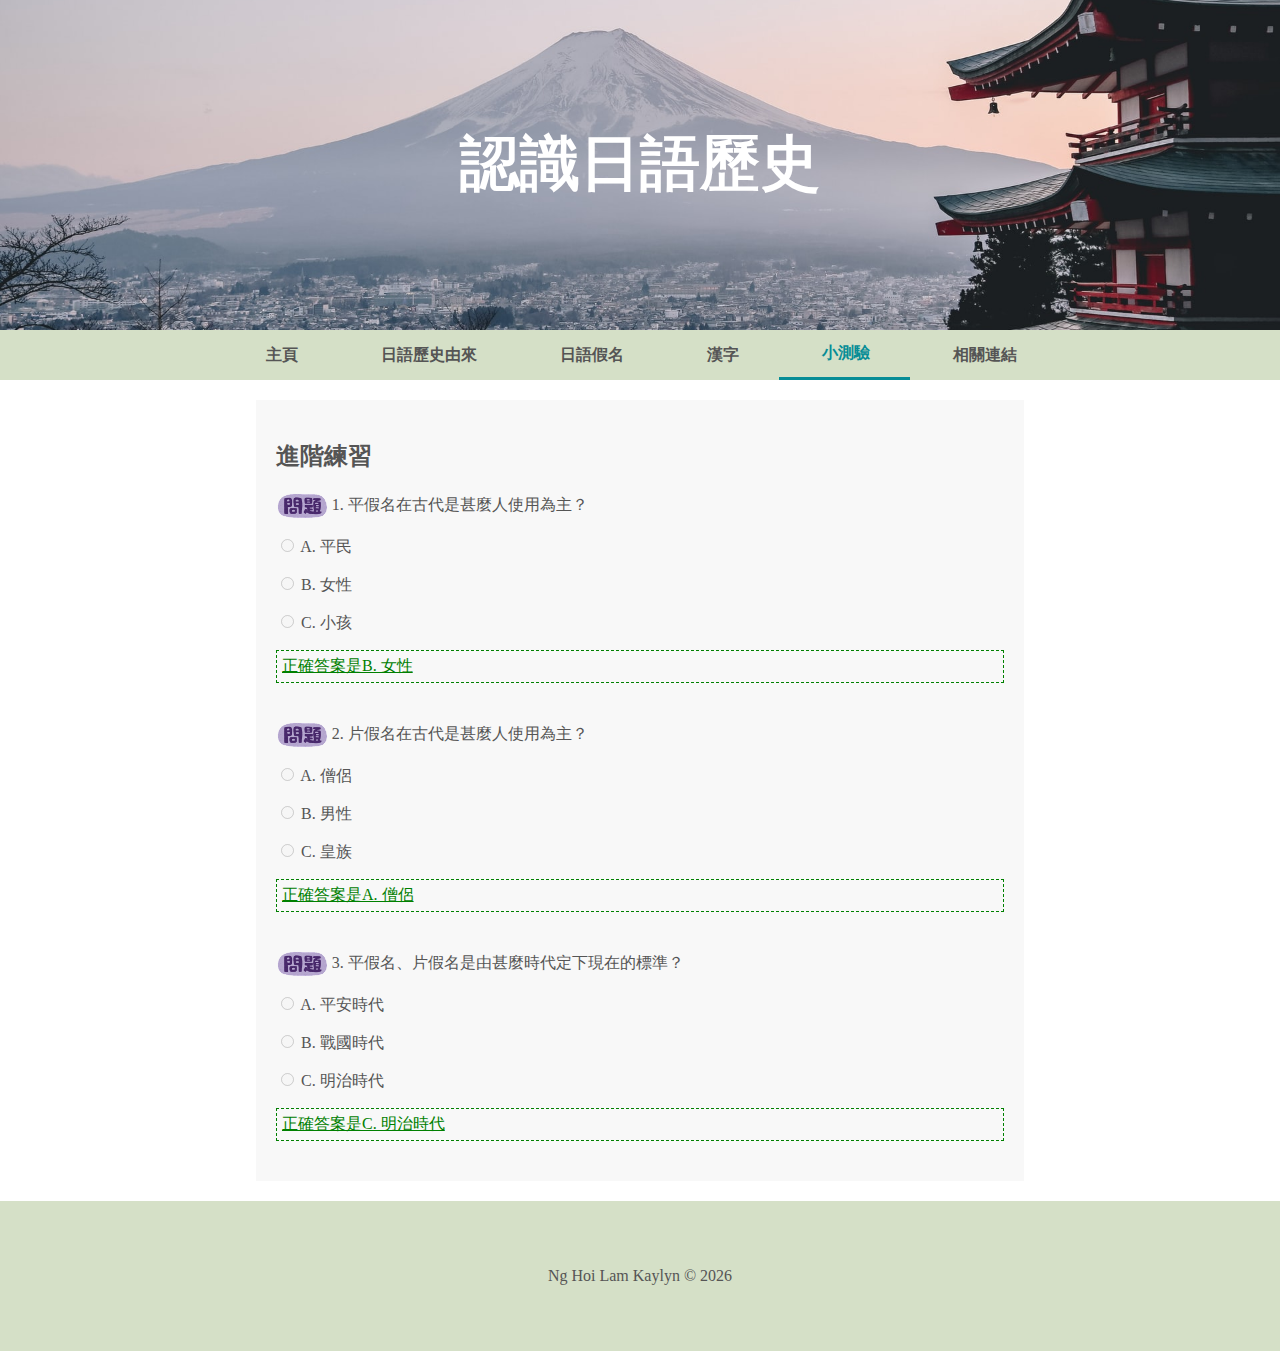
<file: difficult-ans.html>
<!DOCTYPE html>
<html lang="zh-Hant">
  <head>
    <meta charset="UTF-8" />
    <meta http-equiv="X-UA-Compatible" content="IE=edge" />
    <meta name="viewport" content="width=device-width, initial-scale=1.0" />
    <meta
      name="description"
      content="這是一個讓香港中小學生能夠簡單認識日語歷史的網站"
    />
    <meta name="author" content="Ng Hoi Lam, Kaylyn" />
    <meta
      name="keywords"
      content="日語, 歷史, 日語歷史, 漢字, 平假名, 片假名, Japanese, Language, Beginner, JLPT, History, Kanji, Hiragana, Katakana"
    />
    <title>進階練習</title>
    <link type="text/css" rel="stylesheet" href="css/global.css" />
    <link type="text/css" rel="stylesheet" href="css/difficult.css" />
    <link
      rel="stylesheet"
      href="https://cdnjs.cloudflare.com/ajax/libs/font-awesome/6.1.1/css/all.min.css"
      integrity="sha512-KfkfwYDsLkIlwQp6LFnl8zNdLGxu9YAA1QvwINks4PhcElQSvqcyVLLD9aMhXd13uQjoXtEKNosOWaZqXgel0g=="
      crossorigin="anonymous"
      referrerpolicy="no-referrer"
    />
  </head>
  <body>
    <div class="header_img">
      <div class="header_title">
        <h1>認識日語歷史</h1>
      </div>
    </div>
    <nav class="navbar">
      <ul>
        <li>
          <a href="index.html"><i class="fa-solid fa-house-chimney"></i>主頁</a>
        </li>
        <li>
          <a href="overview.html"
            ><i class="fa-solid fa-book"></i>日語歷史由來</a
          >
        </li>
        <li>
          <a href="manyougana.html"><i class="fa-solid fa-star"></i>日語假名</a>
          <ul class="dropdown">
            <li><a href="manyougana.html">萬葉假名</a></li>
            <li><a href="hiragana.html">平假名</a></li>
            <li><a href="katakana.html">片假名</a></li>
          </ul>
        </li>
        <li>
          <a href="kanji.html"><i class="fa-solid fa-star"></i>漢字</a>
        </li>
        <li id="current">
          <a href="quiz.html"><i class="fa-solid fa-pencil"></i>小測驗</a>
        </li>
        <li>
          <a href="resource.html"><i class="fa-solid fa-link"></i>相關連結</a>
        </li>
      </ul>
    </nav>
    <div
      id="navbar_button_mobile"
      class="navbar_button_mobile"
      onclick="onclickNavbarButton()"
    >
      <i class="fa-solid fa-bars"></i>
    </div>
    <div
      id="navbar_button_close_mobile"
      class="navbar_button_close_mobile"
      onclick="onclickNavbarButtonClose()"
    >
      <i class="fa-solid fa-xmark"></i>
    </div>
    <div id="navbar_mobile" class="navbar_mobile">
      <a href="index.html"><i class="fa-solid fa-house-chimney"></i>主頁</a>
      <a href="overview.html"><i class="fa-solid fa-book"></i>日語歷史由來</a>
      <a href="manyougana.html"
        ><i class="fa-solid fa-star"></i>日語假名 - 萬葉假名</a
      >
      <a href="hiragana.html"
        ><i class="fa-solid fa-star"></i>日語假名 - 平假名</a
      >
      <a href="katakana.html"
        ><i class="fa-solid fa-star"></i>日語假名 - 片假名</a
      >
      <a href="kanji.html"><i class="fa-solid fa-star"></i>漢字</a>
      <a id="current" href="quiz.html"
        ><i class="fa-solid fa-pencil"></i>小測驗</a
      >
      <a href="resource.html"><i class="fa-solid fa-link"></i>相關連結</a>
    </div>
    <div class="main_container">
      <div class="form">
        <h2>進階練習</h2>
        <form action="difficult-ans.html" method="get">
          <div class="q1">
            <label>
              <img
                class="question_img"
                src="img/study_mondai.png"
                alt="question image"
              />
              1. 平假名在古代是甚麼人使用為主？
            </label>
            <p>
              <input type="radio" id="q1a" name="q1" value="a" disabled />
              <label for="q1a">A. 平民</label>
              <label id="q1a_msg" class="incorrect">喔可惜啊～</label>
            </p>
            <p>
              <input type="radio" id="q1b" name="q1" value="b" disabled />
              <label for="q1b">B. 女性</label>
              <label id="q1b_msg" class="correct">正確！</label>
            </p>
            <p>
              <input type="radio" id="q1c" name="q1" value="c" disabled />
              <label for="q1c">C. 小孩</label>
              <label id="q1c_msg" class="incorrect">喔可惜啊～</label>
            </p>
            <div class="answer">正確答案是B. 女性</div>
          </div>

          <br />

          <div class="q2">
            <label>
              <img
                class="question_img"
                src="img/study_mondai.png"
                alt="question image"
              />
              2. 片假名在古代是甚麼人使用為主？
            </label>
            <p>
              <input type="radio" id="q2a" name="q2" value="a" disabled />
              <label for="q2a">A. 僧侶</label>
              <label id="q2a_msg" class="correct">正確！</label>
            </p>
            <p>
              <input type="radio" id="q2b" name="q2" value="b" disabled />
              <label for="q2b">B. 男性</label>
              <label id="q2b_msg" class="incorrect">喔可惜啊～</label>
            </p>
            <p>
              <input type="radio" id="q2c" name="q2" value="c" disabled />
              <label for="q2c">C. 皇族</label>
              <label id="q2c_msg" class="incorrect">喔可惜啊～</label>
            </p>
            <div class="answer">正確答案是A. 僧侶</div>
          </div>

          <br />

          <div class="q3">
            <label for="q3_question">
              <img
                class="question_img"
                src="img/study_mondai.png"
                alt="question image"
              />
              3. 平假名、片假名是由甚麼時代定下現在的標準？
            </label>
            <p>
              <input type="radio" id="q3a" name="q3" value="a" disabled />
              <label for="q3a">A. 平安時代</label>
              <label id="q3a_msg" class="incorrect">喔可惜啊～</label>
            </p>
            <p>
              <input type="radio" id="q3b" name="q3" value="b" disabled />
              <label for="q3b">B. 戰國時代</label>
              <label id="q3b_msg" class="incorrect">喔可惜啊～</label>
            </p>
            <p>
              <input type="radio" id="q3c" name="q3" value="c" disabled />
              <label for="q3c">C. 明治時代</label>
              <label id="q3c_msg" class="correct">正確！</label>
            </p>
            <div class="answer">正確答案是C. 明治時代</div>
          </div>
          <!-- <div class="buttonarea">
            <input type="submit" value="遞交" class="btn_submit" />
            <input type="reset" value="重新載入" class="btn_reset" />
          </div> -->
        </form>
      </div>
    </div>
    <a id="back_to_top" class="to_top_container" href="#top">
      <i class="fa-solid fa-caret-up"></i>
      <div class="text">置頂</div>
    </a>
    <footer class="footer">
      <p>Ng Hoi Lam Kaylyn &copy; <span id="year"></span></p>
    </footer>

    <script type="text/javascript" src="js/global.js"></script>
    <script type="text/javascript" src="js/difficult-ans.js"></script>
  </body>
</html>
</file>
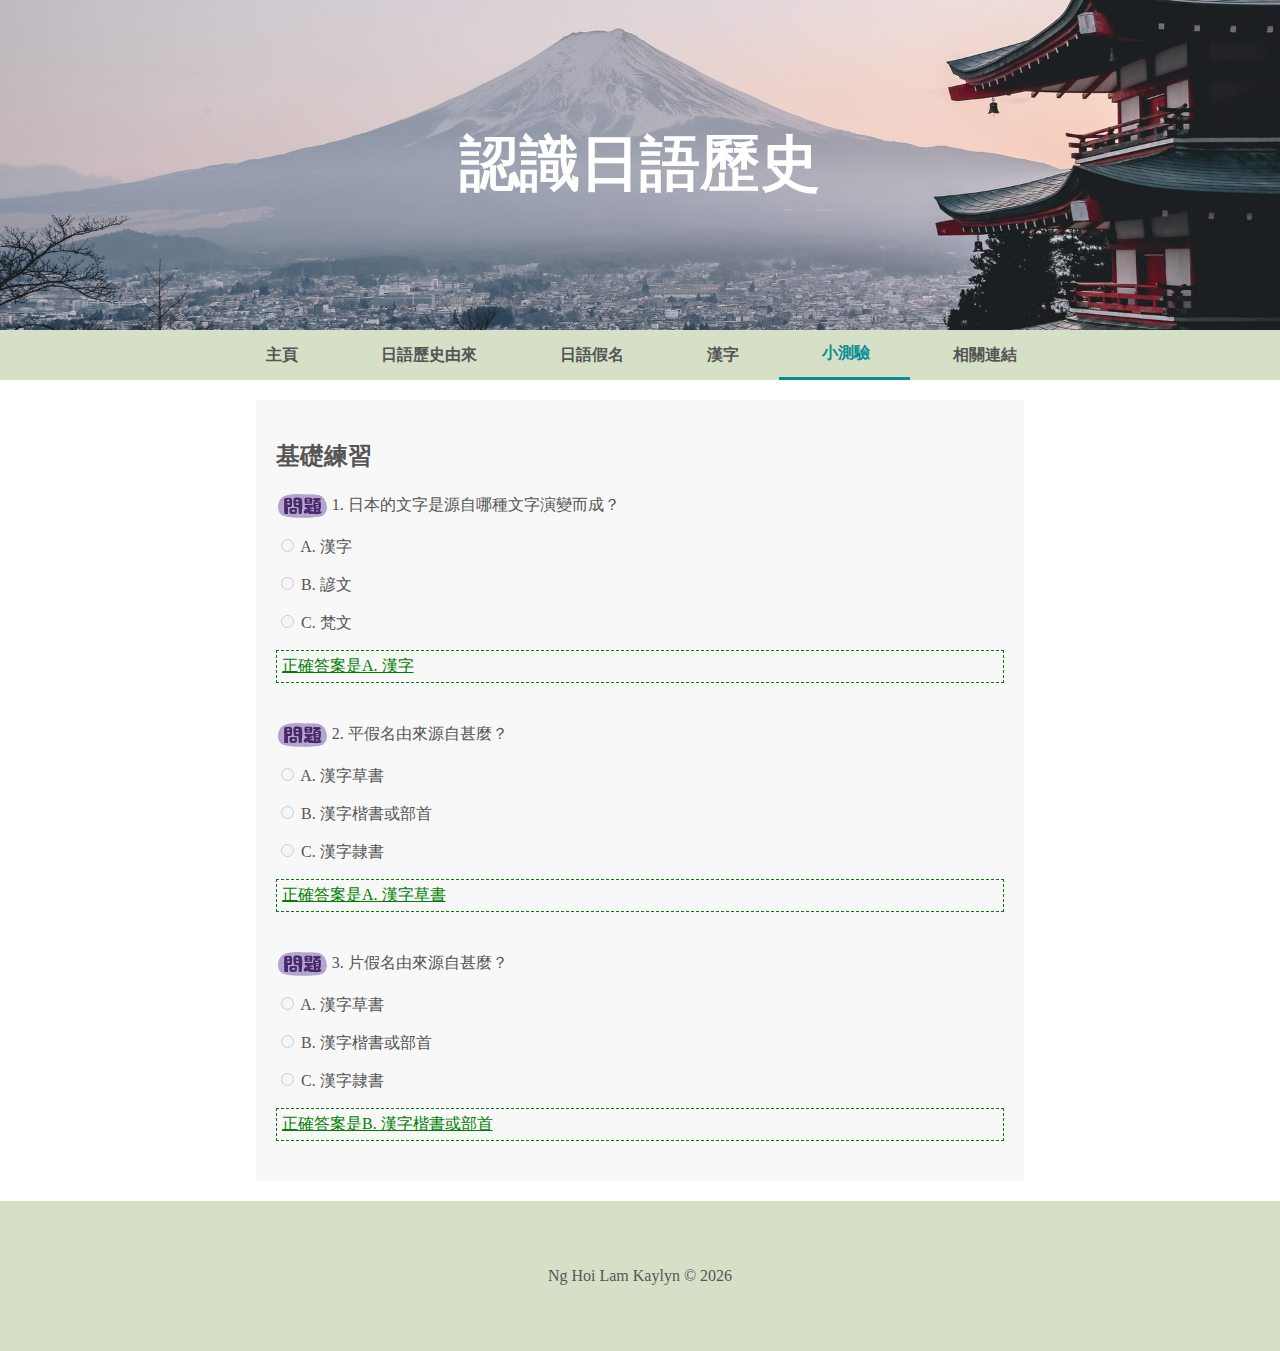
<file: fundamental-ans.html>
<!DOCTYPE html>
<html lang="zh-Hant">
  <head>
    <meta charset="UTF-8" />
    <meta http-equiv="X-UA-Compatible" content="IE=edge" />
    <meta name="viewport" content="width=device-width, initial-scale=1.0" />
    <meta
      name="description"
      content="這是一個讓香港中小學生能夠簡單認識日語歷史的網站"
    />
    <meta name="author" content="Ng Hoi Lam, Kaylyn" />
    <meta
      name="keywords"
      content="日語, 歷史, 日語歷史, 漢字, 平假名, 片假名, Japanese, Language, Beginner, JLPT, History, Kanji, Hiragana, Katakana"
    />
    <title>基礎練習</title>
    <link type="text/css" rel="stylesheet" href="css/global.css" />
    <link type="text/css" rel="stylesheet" href="css/fundamental.css" />
    <link
      rel="stylesheet"
      href="https://cdnjs.cloudflare.com/ajax/libs/font-awesome/6.1.1/css/all.min.css"
      integrity="sha512-KfkfwYDsLkIlwQp6LFnl8zNdLGxu9YAA1QvwINks4PhcElQSvqcyVLLD9aMhXd13uQjoXtEKNosOWaZqXgel0g=="
      crossorigin="anonymous"
      referrerpolicy="no-referrer"
    />
  </head>
  <body>
    <div class="header_img">
      <div class="header_title">
        <h1>認識日語歷史</h1>
      </div>
    </div>
    <nav class="navbar">
      <ul>
        <li>
          <a href="index.html"><i class="fa-solid fa-house-chimney"></i>主頁</a>
        </li>
        <li>
          <a href="overview.html"
            ><i class="fa-solid fa-book"></i>日語歷史由來</a
          >
        </li>
        <li>
          <a href="manyougana.html"><i class="fa-solid fa-star"></i>日語假名</a>
          <ul class="dropdown">
            <li><a href="manyougana.html">萬葉假名</a></li>
            <li><a href="hiragana.html">平假名</a></li>
            <li><a href="katakana.html">片假名</a></li>
          </ul>
        </li>
        <li>
          <a href="kanji.html"><i class="fa-solid fa-star"></i>漢字</a>
        </li>
        <li id="current">
          <a href="quiz.html"><i class="fa-solid fa-pencil"></i>小測驗</a>
        </li>
        <li>
          <a href="resource.html"><i class="fa-solid fa-link"></i>相關連結</a>
        </li>
      </ul>
    </nav>
    <div
      id="navbar_button_mobile"
      class="navbar_button_mobile"
      onclick="onclickNavbarButton()"
    >
      <i class="fa-solid fa-bars"></i>
    </div>
    <div
      id="navbar_button_close_mobile"
      class="navbar_button_close_mobile"
      onclick="onclickNavbarButtonClose()"
    >
      <i class="fa-solid fa-xmark"></i>
    </div>
    <div id="navbar_mobile" class="navbar_mobile">
      <a href="index.html"><i class="fa-solid fa-house-chimney"></i>主頁</a>
      <a href="overview.html"><i class="fa-solid fa-book"></i>日語歷史由來</a>
      <a href="manyougana.html"
        ><i class="fa-solid fa-star"></i>日語假名 - 萬葉假名</a
      >
      <a href="hiragana.html"
        ><i class="fa-solid fa-star"></i>日語假名 - 平假名</a
      >
      <a href="katakana.html"
        ><i class="fa-solid fa-star"></i>日語假名 - 片假名</a
      >
      <a href="kanji.html"><i class="fa-solid fa-star"></i>漢字</a>
      <a id="current" href="quiz.html"
        ><i class="fa-solid fa-pencil"></i>小測驗</a
      >
      <a href="resource.html"><i class="fa-solid fa-link"></i>相關連結</a>
    </div>
    <div class="main_container">
      <div class="form">
        <h2>基礎練習</h2>
        <form action="fundamental-ans.html" method="get">
          <div class="q1">
            <label>
              <img
                class="question_img"
                src="img/study_mondai.png"
                alt="question image"
              />
              1. 日本的文字是源自哪種文字演變而成？
            </label>
            <p>
              <input type="radio" id="q1a" name="q1" value="a" disabled />
              <label for="q1a">A. 漢字</label>
              <label id="q1a_msg" class="correct">正確！</label>
            </p>
            <p>
              <input type="radio" id="q1b" name="q1" value="b" disabled />
              <label for="q1b">B. 諺文</label>
              <label id="q1b_msg" class="incorrect">喔可惜啊～</label>
            </p>
            <p>
              <input type="radio" id="q1c" name="q1" value="c" disabled />
              <label for="q1c">C. 梵文</label>
              <label id="q1c_msg" class="incorrect">喔可惜啊～</label>
            </p>
            <div class="answer">正確答案是A. 漢字</div>
          </div>

          <br />

          <div class="q2">
            <label>
              <img
                class="question_img"
                src="img/study_mondai.png"
                alt="question image"
              />
              2. 平假名由來源自甚麼？
            </label>
            <p>
              <input type="radio" id="q2a" name="q2_ans" value="a" disabled />
              <label for="q2a">A. 漢字草書</label>
              <label id="q2a_msg" class="correct">正確！</label>
            </p>
            <p>
              <input type="radio" id="q2b" name="q2_ans" value="b" disabled />
              <label for="q2b">B. 漢字楷書或部首</label>
              <label id="q2b_msg" class="incorrect">喔可惜啊～</label>
            </p>
            <p>
              <input type="radio" id="q2c" name="q2_ans" value="c" disabled />
              <label for="q2c">C. 漢字隷書</label>
              <label id="q2c_msg" class="incorrect">喔可惜啊～</label>
            </p>
            <div class="answer">正確答案是A. 漢字草書</div>
          </div>

          <br />

          <div class="q3">
            <label for="q3_question">
              <img
                class="question_img"
                src="img/study_mondai.png"
                alt="question image"
              />
              3. 片假名由來源自甚麼？
            </label>
            <p>
              <input type="radio" id="q3a" name="q3_ans" value="a" disabled />
              <label for="q3a">A. 漢字草書</label>
              <label id="q3a_msg" class="incorrect">喔可惜啊～</label>
            </p>
            <p>
              <input type="radio" id="q3b" name="q3_ans" value="b" disabled />
              <label for="q3b">B. 漢字楷書或部首</label>
              <label id="q3b_msg" class="correct">正確！</label>
            </p>
            <p>
              <input type="radio" id="q3c" name="q3_ans" value="c" disabled />
              <label for="q3c">C. 漢字隷書</label>
              <label id="q3c_msg" class="incorrect">喔可惜啊～</label>
            </p>
            <div class="answer">正確答案是B. 漢字楷書或部首</div>
          </div>
          <!-- <div class="buttonarea">
            <input type="submit" value="遞交" class="btn_submit" />
            <input type="reset" value="重新載入" class="btn_reset" />
          </div> -->
        </form>
      </div>
    </div>
    <a id="back_to_top" class="to_top_container" href="#top">
      <i class="fa-solid fa-caret-up"></i>
      <div class="text">置頂</div>
    </a>
    <footer class="footer">
      <p>Ng Hoi Lam Kaylyn &copy; <span id="year"></span></p>
    </footer>

    <script type="text/javascript" src="js/global.js"></script>
    <script type="text/javascript" src="js/fundamental-ans.js"></script>
  </body>
</html>
</file>
<file: css/global.css>
html {
  scroll-behavior: smooth;
}

body {
  margin: 0;
}

.header_img {
  background: url("../img/header_bg.jpg") no-repeat center;
  background-size: cover;
  height: 330px;
  position: relative;
}

.header_title {
  font-size: 30px;
  text-align: center;
  color: #ffffff;
  position: absolute;
  top: 50%;
  left: 50%;
  transform: translate(-50%, -50%);
}

.navbar {
  position: sticky;
  display: flex;
  justify-content: center;
  background-color: #d5e0c7;
  height: 50px;
  top: -1px;
  z-index: 2;
}

.navbar ul {
  list-style: none;
  height: 50px;
  margin: auto;
  padding-left: 0;
}

.navbar li {
  display: block;
  float: left;
  padding: 10px 40px;
  position: relative;
  background-color: #d5e0c7;
  height: 100%;
  box-sizing: border-box;
}

.navbar li a i {
  padding-right: 3px;
}

#current {
  border-bottom: 3px solid #078d96;
}

#current > a {
  color: #078d96;
}

.navbar a {
  display: flex;
  align-items: center;
  text-decoration: none;
  color: #555555;
  height: 100%;
  font-weight: bold;
}

.navbar a:hover {
  color: #078d96;
}

.navbar li:hover {
  cursor: pointer;
}

.navbar li:hover > a {
  color: #078d96;
}

.navbar .dropdown {
  visibility: hidden;
  opacity: 0;
  position: absolute;
  top: 50px;
  left: 0;
  display: none;
  width: 100%;
}

.navbar .dropdown li {
  width: inherit;
  box-sizing: border-box;
}

.navbar ul li:hover > ul,
.navbar ul li ul:hover {
  visibility: visible;
  opacity: 1;
  display: block;
}

.navbar_button_mobile {
  cursor: pointer;
  position: fixed;
  top: 0;
  right: 0;
  display: none;
  justify-content: center;
  align-items: center;
  width: 50px;
  height: 50px;
  font-size: 30px;
  color: white;
  background-color: #078d96;
  z-index: 3;
}

.navbar_button_close_mobile {
  cursor: pointer;
  position: fixed;
  top: 0;
  right: 0;
  display: none;
  justify-content: center;
  align-items: center;
  width: 50px;
  height: 50px;
  font-size: 30px;
  color: white;
  background-color: #078d96;
  z-index: 3;
}

.navbar_mobile {
  position: fixed;
  top: 0;
  left: 0;
  display: none;
  width: 100%;
  height: 100%;
  background-color: #d5e0c7;
  z-index: 2;
}

.navbar_mobile a {
  padding-left: 20px;
  display: flex;
  align-items: center;
  width: 100%;
  height: 50px;
  text-decoration: none;
  color: #555555;
  font-size: 16px;
  font-weight: bold;
  background-color: #d5e0c7;
}

.navbar_mobile #current {
  color: #078d96;
}

.main_container {
  margin: auto;
  padding: 20px;
  max-width: 768px;
  margin: auto;
  padding: 20px;
  color: #555555;
}

.content {
  padding: 20px;
  background-color: #f8f8f8;
}
.content a {
  color: #078d96 !important;
}

.table_title {
  text-align: center;
  padding: 20px;
  font-weight: bold;
  text-decoration: underline;
}

.image {
  display: block;
  margin: 0 auto;
  width: 200px;
}
.image + label {
  cursor: pointer;
  display: block;
  text-align: center;
}

.to_top_container {
  all: unset;
  cursor: pointer;
  position: fixed;
  right: 50px;
  bottom: 50px;
  width: 40px;
  height: 40px;
  border-radius: 10px;
  font-size: 30px;
  background-color: #078d96;
  color: #ffffff;
  opacity: 0;
  transition-duration: 0.5s;
}

.to_top_container i {
  position: absolute;
  top: 0;
  left: 50%;
  transform: translateX(-50%);
  font-size: 30px;
}

.to_top_container .text {
  position: absolute;
  width: max-content;
  bottom: 5px;
  left: 50%;
  transform: translateX(-50%);
  font-size: 12px;
}

.line {
  display: block;
  margin: 30px auto;
  width: 75%;
}

.footer {
  display: flex;
  align-items: center;
  justify-content: center;
  width: 100%;
  height: 150px;
  background-color: #d5e0c7;
  color: #555555;
}

.footer p {
  margin: 0;
}

/* fix scale table border problem */
@media (-webkit-min-device-pixel-ratio: 1.25) {
  table,
  tr,
  th,
  td {
    border-width: 0.8px !important;
  }
}

@media (max-width: 960px) {
  .navbar li {
    padding: 10px 20px;
  }
}

@media (max-width: 768px) {
  .header_img {
    height: 150px;
  }

  .header_title {
    width: 100%;
    font-size: 16px;
  }

  .navbar {
    display: none;
  }

  .navbar_button_mobile {
    display: flex;
  }

  .main_container {
    width: auto;
  }

  .to_top_container {
    right: 20px;
    width: 50px;
    height: 50px;
  }

  .to_top_container i {
    top: 5px;
  }
}
</file>
<file: css/difficult.css>
.form {
  padding: 20px;
  background-color: #f8f8f8;
}

form > div > label {
  display: flex;
  align-items: center;
}

.question_img {
  height: 28px;
  padding-right: 3px;
}

.buttonarea {
  text-align: center;
}

.buttonarea .btn_submit {
  margin-right: 10px;
}

.correct {
  display: none;
  padding-left: 10px;
  font-weight: bold;
  color: green;
}

.incorrect {
  display: none;
  padding-left: 10px;
  font-weight: bold;
  color: red;
}

.answer {
  margin: 10px 0 20px 0;
  padding: 5px;
  border: 1px dashed green;
  color: green;
  text-decoration: underline;
}
</file>
<file: css/fundamental.css>
.form {
  padding: 20px;
  background-color: #f8f8f8;
}

form > div > label {
  display: flex;
  align-items: center;
}

.question_img {
  height: 28px;
  padding-right: 3px;
}

.buttonarea {
  text-align: center;
}

.buttonarea .btn_submit {
  margin-right: 10px;
  padding: 5px 10px;
}

.buttonarea .btn_submit:hover {
  cursor: pointer;
}

.buttonarea .btn_reset {
  padding: 5px 10px;
}

.buttonarea .btn_reset:hover {
  cursor: pointer;
}

.correct {
  display: none;
  padding-left: 10px;
  font-weight: bold;
  color: green;
}

.incorrect {
  display: none;
  padding-left: 10px;
  font-weight: bold;
  color: red;
}

.answer {
  margin: 10px 0 20px 0;
  padding: 5px;
  border: 1px dashed green;
  color: green;
  text-decoration: underline;
}
</file>
